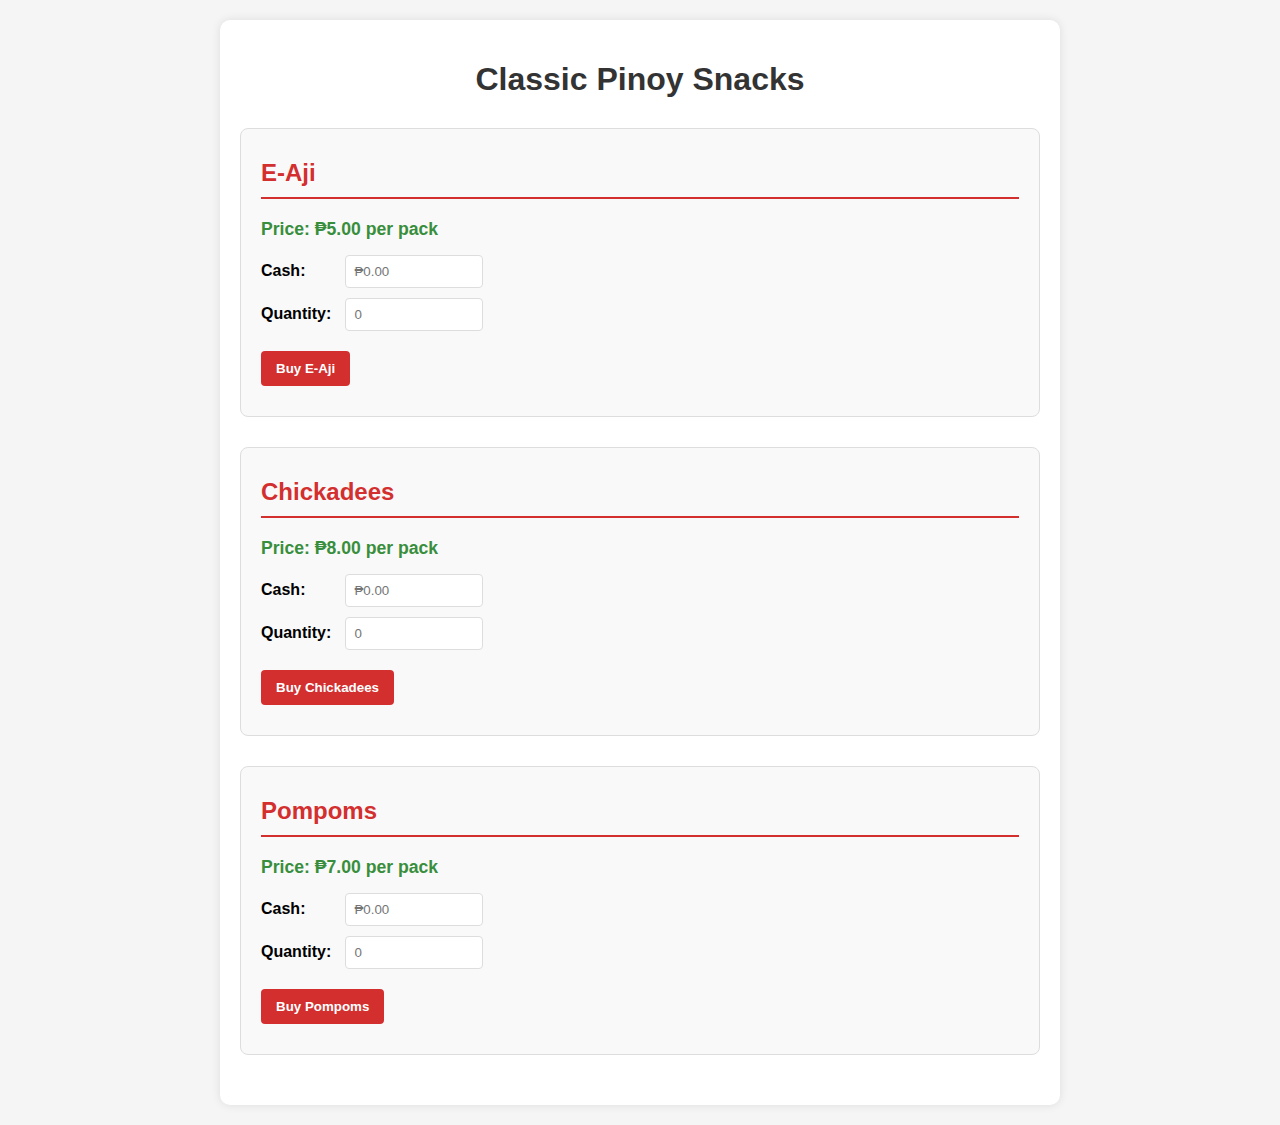
<file: snacks/index.html>
<!DOCTYPE html>
<html lang="en">
<head>
    <meta charset="UTF-8">
    <meta name="viewport" content="width=device-width, initial-scale=1.0">
    <title>Classic Pinoy Snacks</title>
    <style>
        body {
            font-family: 'Arial', sans-serif;
            background-color: #f5f5f5;
            margin: 0;
            padding: 20px;
        }
        .container {
            max-width: 800px;
            margin: 0 auto;
            background-color: white;
            padding: 20px;
            border-radius: 10px;
            box-shadow: 0 0 10px rgba(0,0,0,0.1);
        }
        h1 {
            text-align: center;
            color: #333;
            margin-bottom: 30px;
        }
        .snack-form {
            margin-bottom: 30px;
            padding: 20px;
            border: 1px solid #ddd;
            border-radius: 8px;
            background-color: #f9f9f9;
        }
        .snack-name {
            font-size: 1.5rem;
            margin-top: 0;
            color: #d32f2f;
            border-bottom: 2px solid #d32f2f;
            padding-bottom: 10px;
        }
        .snack-price {
            font-weight: bold;
            color: #388e3c;
            margin-bottom: 15px;
            font-size: 1.1rem;
        }
        .form-group {
            margin-bottom: 10px;
        }
        label {
            display: inline-block;
            width: 80px;
            font-weight: bold;
        }
        input {
            padding: 8px;
            border: 1px solid #ddd;
            border-radius: 4px;
            width: 120px;
        }
        button {
            background-color: #d32f2f;
            color: white;
            border: none;
            padding: 10px 15px;
            border-radius: 4px;
            cursor: pointer;
            font-weight: bold;
            margin-top: 10px;
        }
        button:hover {
            background-color: #b71c1c;
        }
        #result {
            margin-top: 20px;
            padding: 15px;
            border-radius: 8px;
            display: none;
        }
        .success {
            background-color: #e8f5e9;
            border: 1px solid #4caf50;
            color: #2e7d32;
        }
        .error {
            background-color: #ffebee;
            border: 1px solid #f44336;
            color: #c62828;
        }
        .snack-info {
            padding: 10px 0;
        }
    </style>
</head>
<body>
    <div class="container">
        <h1>Classic Pinoy Snacks</h1>
        
        <div class="snack-form">
            <div class="snack-info">
                <h2 class="snack-name">E-Aji</h2>
                <p class="snack-price">Price: ₱5.00 per pack</p>
                <form id="form1" data-price="5">
                    <div class="form-group">
                        <label for="cash1">Cash:</label>
                        <input type="number" id="cash1" name="cash" min="0" step="0.01" placeholder="₱0.00" required>
                    </div>
                    <div class="form-group">
                        <label for="quantity1">Quantity:</label>
                        <input type="number" id="quantity1" name="quantity" min="1" placeholder="0" required>
                    </div>
                    <button type="submit">Buy E-Aji</button>
                </form>
            </div>
        </div>
        
        <div class="snack-form">
            <div class="snack-info">
                <h2 class="snack-name">Chickadees</h2>
                <p class="snack-price">Price: ₱8.00 per pack</p>
                <form id="form2" data-price="8">
                    <div class="form-group">
                        <label for="cash2">Cash:</label>
                        <input type="number" id="cash2" name="cash" min="0" step="0.01" placeholder="₱0.00" required>
                    </div>
                    <div class="form-group">
                        <label for="quantity2">Quantity:</label>
                        <input type="number" id="quantity2" name="quantity" min="1" placeholder="0" required>
                    </div>
                    <button type="submit">Buy Chickadees</button>
                </form>
            </div>
        </div>
        
        <div class="snack-form">
            <div class="snack-info">
                <h2 class="snack-name">Pompoms</h2>
                <p class="snack-price">Price: ₱7.00 per pack</p>
                <form id="form3" data-price="7">
                    <div class="form-group">
                        <label for="cash3">Cash:</label>
                        <input type="number" id="cash3" name="cash" min="0" step="0.01" placeholder="₱0.00" required>
                    </div>
                    <div class="form-group">
                        <label for="quantity3">Quantity:</label>
                        <input type="number" id="quantity3" name="quantity" min="1" placeholder="0" required>
                    </div>
                    <button type="submit">Buy Pompoms</button>
                </form>
            </div>
        </div>
        
        <div id="result"></div>
    </div>

    <script>
        document.addEventListener('DOMContentLoaded', function() {
            // Add event listeners to all forms
            document.getElementById('form1').addEventListener('submit', handleFormSubmit);
            document.getElementById('form2').addEventListener('submit', handleFormSubmit);
            document.getElementById('form3').addEventListener('submit', handleFormSubmit);
            
            function handleFormSubmit(event) {
                event.preventDefault();
                
                const form = event.target;
                const formData = new FormData(form);
                const cash = parseFloat(formData.get('cash'));
                const quantity = parseInt(formData.get('quantity'));
                const price = parseFloat(form.dataset.price);
                
                // Use Fetch API to send request to PHP API
                fetch('api.php', {
                    method: 'POST',
                    headers: {
                        'Content-Type': 'application/json',
                    },
                    body: JSON.stringify({
                        cash: cash,
                        quantity: quantity,
                        price: price
                    })
                })
                .then(response => {
                    if (!response.ok) {
                        throw new Error('Network response was not ok');
                    }
                    return response.json();
                })
                .then(data => {
                    displayResult(data);
                })
                .catch(error => {
                    console.error('Error:', error);
                    // Fallback to simulated response if fetch fails
                    simulateAPIResponse(cash, quantity, price);
                });
            }
            
            // Simulated API responses (fallback if PHP not working)
            function simulateAPIResponse(cash, quantity, price) {
                const totalCost = price * quantity;
                
                // Simulate API processing delay
                setTimeout(() => {
                    if (!cash || !quantity || isNaN(cash) || isNaN(quantity)) {
                        displayResult({
                            success: false,
                            message: 'All fields are required and must be valid numbers.'
                        });
                        return;
                    }
                    
                    if ($cash < 0 || $quantity < 1 || $price < 0) {
                        displayResult({
                            success: false,
                            message: 'Invalid input values. Cash must be >= 0, quantity >= 1, and price >= 0.'
                        });
                        return;
                    }
                    
                    if (cash < totalCost) {
                        displayResult({
                            success: false,
                            message: `Insufficient cash. You need ₱${totalCost.toFixed(2)} but only provided ₱${cash.toFixed(2)}.`
                        });
                        return;
                    }
                    
                    const change = cash - totalCost;
                    displayResult({
                        success: true,
                        message: 'Thank you for your purchase! Transaction successful.',
                        change: change
                    });
                }, 500);
            }
            
            function displayResult(data) {
                const resultDiv = document.getElementById('result');
                resultDiv.style.display = 'block';
                
                if (data.success) {
                    resultDiv.className = 'success';
                    resultDiv.innerHTML = `
                        <h3>✅ Transaction Successful!</h3>
                        <p><strong>${data.message}</strong></p>
                        <p>Change: <strong>₱${data.change.toFixed(2)}</strong></p>
                    `;
                } else {
                    resultDiv.className = 'error';
                    resultDiv.innerHTML = `
                        <h3>❌ Transaction Failed</h3>
                        <p><strong>${data.message}</strong></p>
                    `;
                }
                
                // Clear form inputs after submission
                document.querySelectorAll('input').forEach(input => {
                    input.value = '';
                });
                
                // Auto-hide result after 5 seconds
                setTimeout(() => {
                    resultDiv.style.display = 'none';
                }, 5000);
            }
        });
    </script>
</body>
</html>
</file>
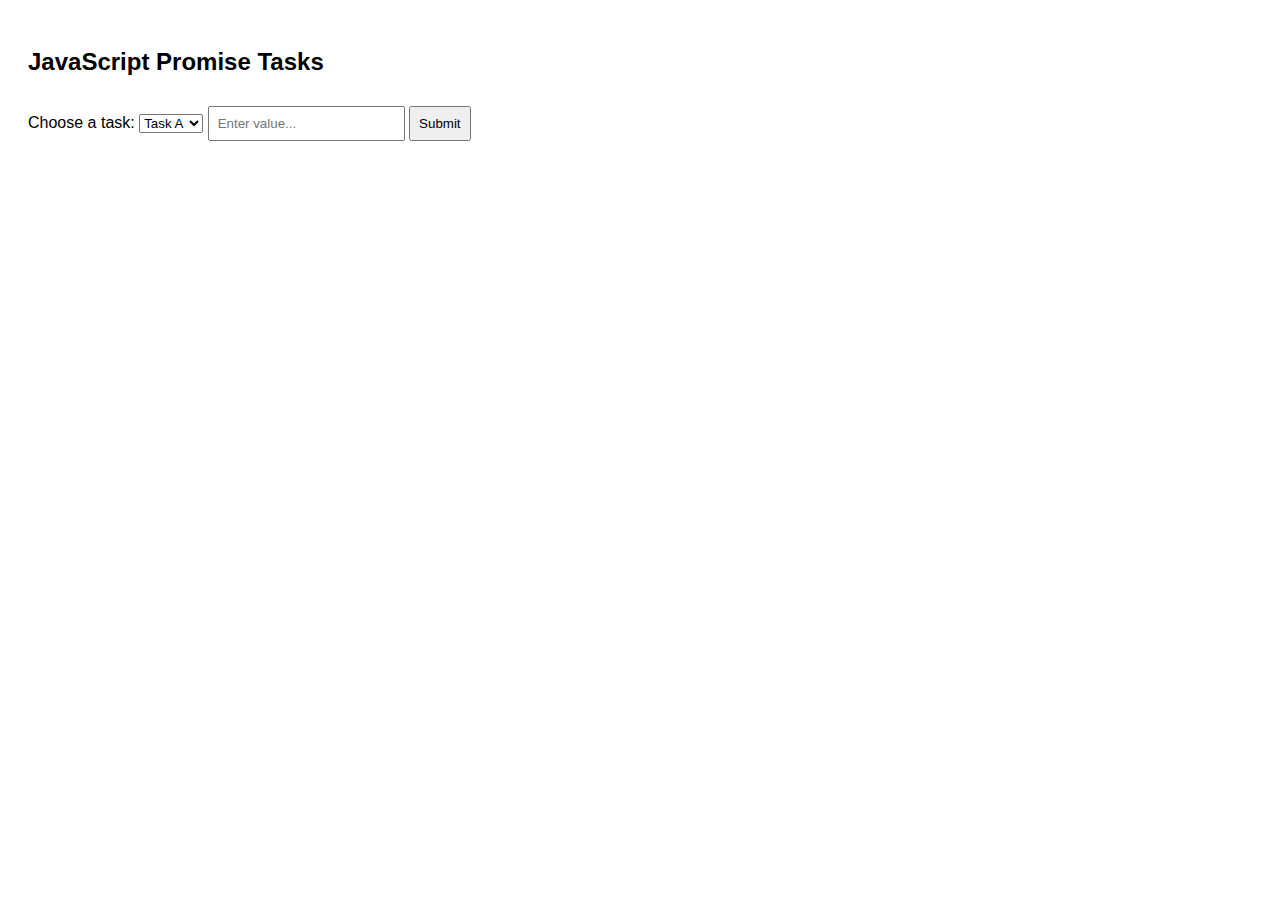
<file: Activity 1/JS Asynch Programming/index.html>
<!DOCTYPE html>
<html lang="en">
<head>
  <meta charset="UTF-8">
  <title>JS Promise Tasks A–I</title>
  <link rel="stylesheet" href="style.css">
</head>
<body>
  <h2>JavaScript Promise Tasks</h2>

  <label for="taskSelect">Choose a task:</label>
  <select id="taskSelect">
    <option value="taskA">Task A</option>
    <option value="taskB">Task B</option>
    <option value="taskC">Task C</option>
    <option value="taskD">Task D</option>
    <option value="taskE">Task E</option>
    <option value="taskF">Task F</option>
    <option value="taskG">Task G</option>
    <option value="taskH">Task H</option>
    <option value="taskI">Task I</option>
  </select>

  <input type="text" id="userInput" placeholder="Enter value..." />
  <button onclick="runSelectedTask()">Submit</button>
  <div id="output"></div>

  <script src="taskA.js"></script>
  <script src="taskB.js"></script>
  <script src="taskC.js"></script>
  <script src="taskD.js"></script>
  <script src="taskE.js"></script>
  <script src="taskF.js"></script>
  <script src="taskG.js"></script>
  <script src="taskH.js"></script>
  <script src="taskI.js"></script>
  <script>
    function runSelectedTask() {
      const selected = document.getElementById("taskSelect").value;
      switch (selected) {
        case "taskA": runTaskA(); break;
        case "taskB": runTaskB(); break;
        case "taskC": runTaskC(); break;
        case "taskD": runTaskD(); break;
        case "taskE": runTaskE(); break;
        case "taskF": runTaskF(); break;
        case "taskG": runTaskG(); break;
        case "taskH": runTaskH(); break;
        case "taskI": runTaskI(); break;
        default: document.getElementById("output").textContent = "Invalid task.";
      }
    }
  </script>
</body>
</html>
</file>
<file: Activity 1/JS Asynch Programming/style.css>
body {
  font-family: Arial, sans-serif;
  padding: 20px;
}
input, button {
  margin: 10px 0;
  padding: 8px;
}
#output {
  margin-top: 20px;
  font-weight: bold;
}
</file>
